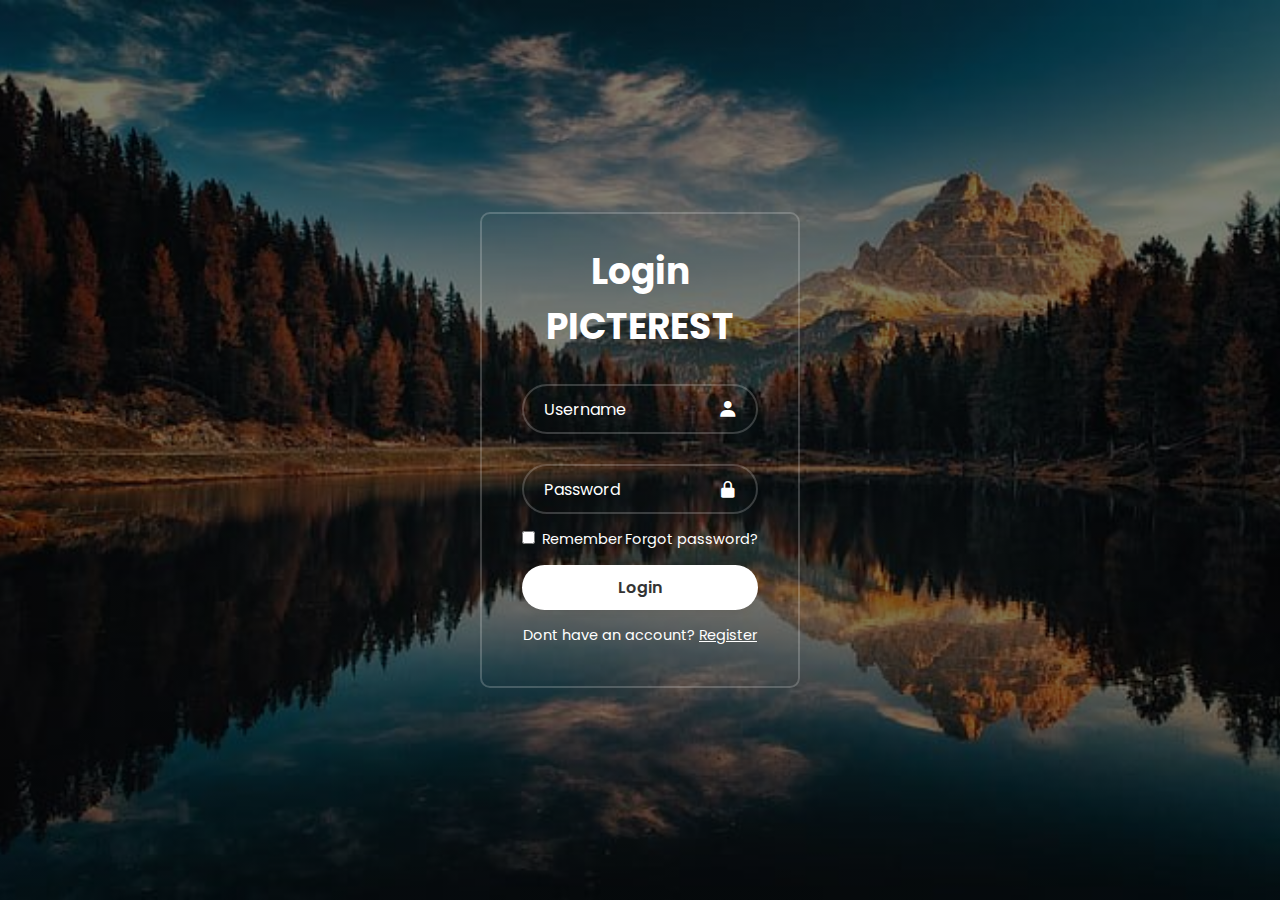
<file: index.html>
<!DOCTYPE html>
<html lang="en">

<head>
    <meta charset="UTF-8">
    <meta http-equiv="X-UA-Compatible" content="IE=edge">
    <meta name="viewport" content="with=device-width,initial-scale=1.0">
    <link href='https://unpkg.com/boxicons@2.1.4/css/boxicons.min.css' rel='stylesheet'>
    <link rel="stylesheet" href="style.css">
</head>
<body>
    <div class="wrapper">
        <form action="">
            <h1>Login</h1>
            <h2>PICTEREST</h2>
            <div class="input-box">
                <input type="text" placeholder="Username" required>
                <i class='bx bxs-user'></i>
            </div>
            <div class="input-box">
                <input type="password" placeholder="Password" required>
                <i class='bx bxs-lock-alt'></i>   
            </div>

            <div class="remember-forgot">
                <label><input type="checkbox"> Remember</label>
                <a herf="#">Forgot password?</a>
            </div>

            <button type="submit" class="btn">Login</button>

            <div class="register-link">
                <p>Dont have an account? <a href="register.html">Register</a></p>
            </div>
        </form>
    </div>
</body>
</html>
</file>
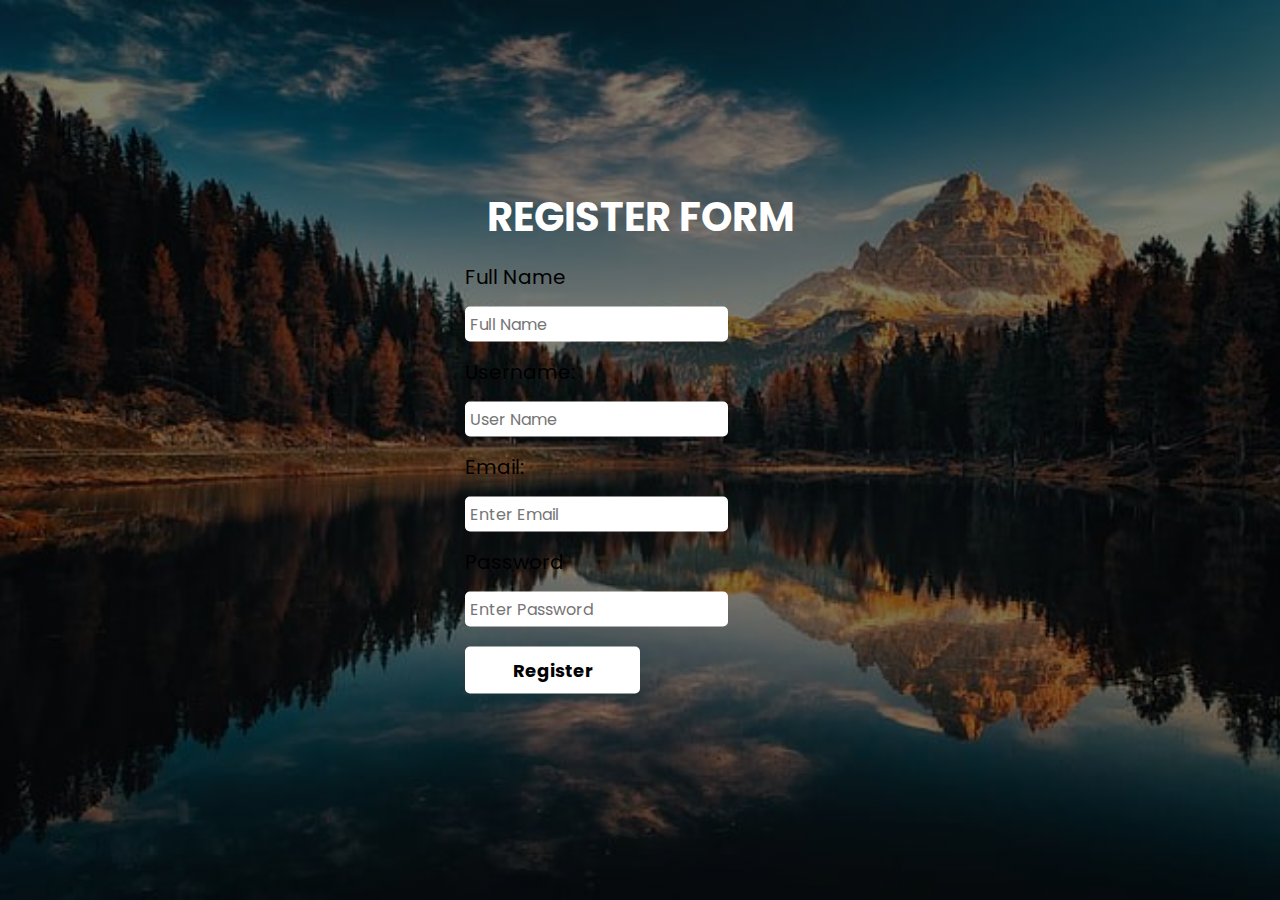
<file: register.html>
<!DOCTYPE html>
<html lang="en">
    <head>
    <title> Registration</title>
    <link rel="stylesheet" href="style.css">
    </head>
</html>
<body>
    <div class="Register">
        <h1>Register form</h1>
        <form action="#" method="post">
            <p>Full Name</p>
            <input type="text" name="Full Name" placeholder="Full Name">
            <p>Username:</p>
            <input type="text" name="username" placeholder="User Name">
            <p>Email:</p>
            <input type="email" name="email" placeholder="Enter Email">
            <p>Password</p>
            <input type="password" name="password" placeholder="Enter Password">
            <button type="submit">Register</button>
        </form>
    </div>
</body>
</file>
<file: style.css>
@import url("https://fonts.googleapis.com/css2?family=Poppins:wght@300;400;500;600;700;800;900&display=swap");

*{
    margin: 0;
    padding: 0;
    box-sizing: border-box;
    font-family: "Poppins", sans-serif;
}

body {
    display: flex;
    justify-content: center;
    align-items: center;
    min-height: 100vh;
    background: color-mix(in srgb, black 50%, violet 50%);
    background-image:linear-gradient(rgba(0, 0, 0, 0.502), rgba(0, 0, 1, 0.502)), url(pin.jpg);
    background-size: cover;
    background-position: center;
}

.wrapper {
    width: 320PX;
    background: transparent;
    border: 2px solid rgba(255, 255, 255, .2);
    color: white;
    border-radius: 10px;
    padding: 30px 40px;
}

.wrapper h1 {
    font-size: 36px;
    text-align: center;
    color: white;
}

.wrapper h2 {
    font-size: 36px;
    text-align: center;
    color: white;
}

.wrapper .input-box {
    position: relative;
    width: 100%;
    height: 50px;
    margin: 30px 0;
}

.remember-forgot a{
    color: white;
}
.remember-forgot label{
    color: white;
}
.register-link p{
    color: white;
}

.input-box i {
    color: white;
    
}

.input-box input {
    width: 100%;
    height: 100%;
    background: transparent;
    border: none;
    outline: none;
    border: 2px solid rgba(255, 255, 255, .2);
    border-radius: 40px;
    font-size: 16px;
    color: white;
    padding: 20px 45px 20px 20px;
}

.input-box input::placeholder{
    color: white;
}

.input-box i {
    position: absolute;
    right: 20px;
    top: 10%;
    transform: translateY(50%);
    font-size: 20px;
    color: white;
}

.wrapper .remember-forgot{
    display: flex;
    justify-content: space-between;
    font-size: 14.5px;
    margin: -15px 0 15px;
}

.remember-forgot label input{
    accent-color: white;
    margin-right: 3px;
}

.remember-forgot a:hover{
    text-decoration: underline;
}

.wrapper .btn{
    width: 100%;
    height: 45px;
    background: white;
    border: none;
    outline: none;
    border-radius: 40px;
    box-shadow: 0 0 10px rgba(0, 0, 0, .1);
    cursor: pointer;
    font-size: 16px;
    color: #333;
    font-weight: 600;
}

.wrapper .register-link{
    font-size: 14.5px;
    text-align: center;
    margin: 15px 0 10px;
    color: white;

}

.register-link p a:hover{
    text-decoration: underline;
}

.register-link a{
    color: white;
}

.Register{
    position: absolute;
    top: 50%;
    Left: 50%;
    transform: translate(-50%, -50%);
    width: 350px;
}

.Register h1 {
    font-size: 40px;
    text-align: center;
    text-transform: uppercase;
    color: white;
}

.Register form p {
    font-size: 20px;
    margin: 15px 0;
}

.Register form input {
    font-size: 16px;
    padding: 5px 5px;
    width: 75%;
    border: 0;
    border-radius: 5px;
    outline: none;
}

.Register form button {
    font-size: 18px;
    font-weight: bold;
    margin: 20px 0;
    padding: 10px 15px;
    width: 50%;
    border: 0;
    border-radius: 5px;
    background-color: #fff;
}

.Register form button:hover {
    color: black;
}
</file>
